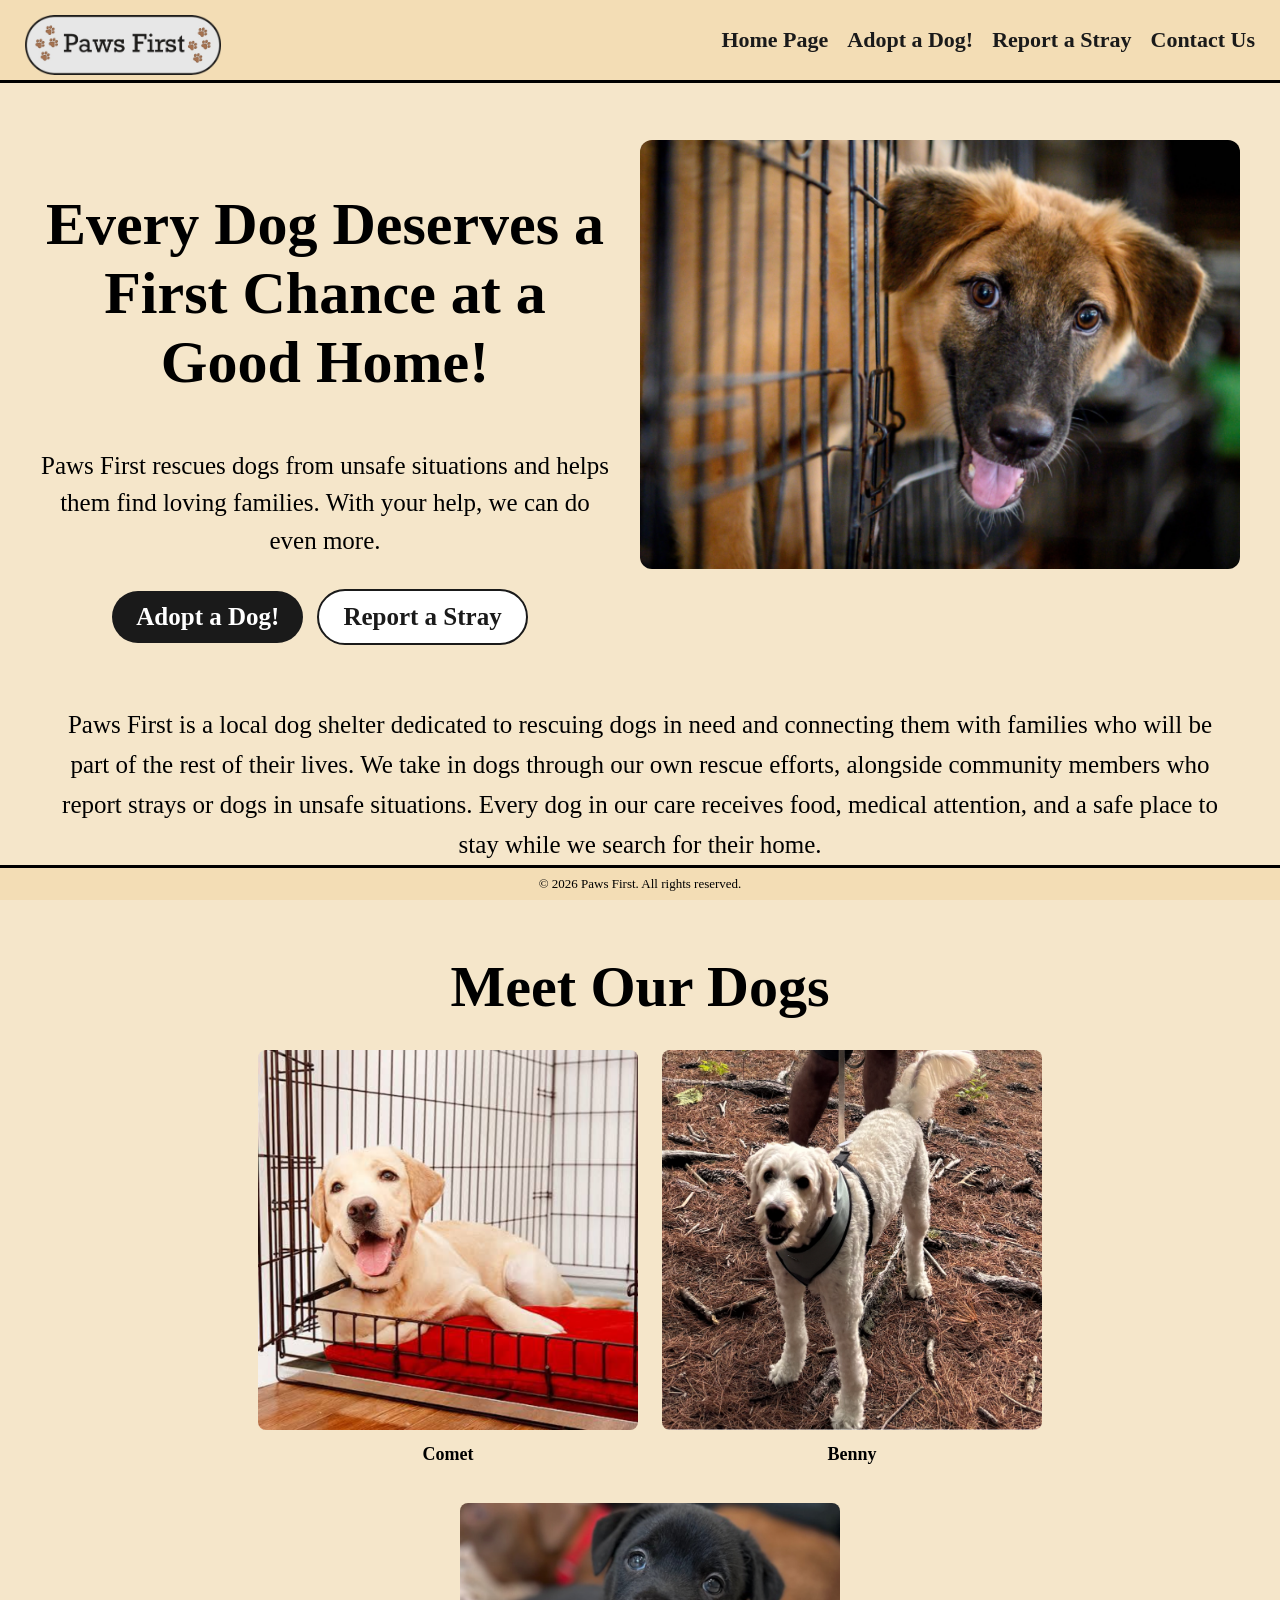
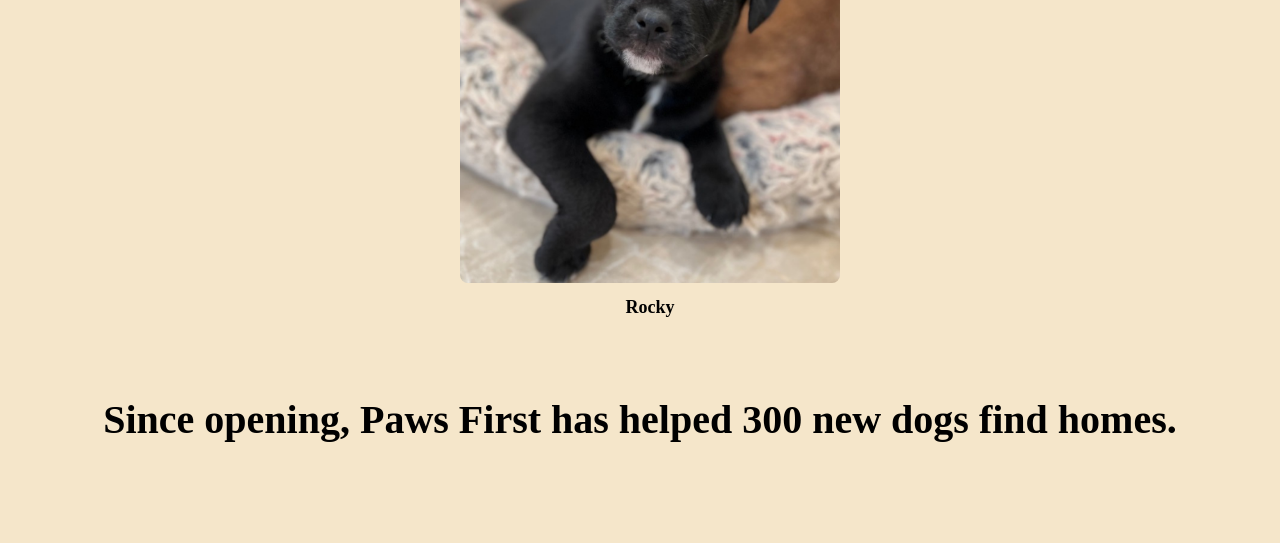
<file: index.html>
<!DOCTYPE html>
<html>
<head>
  <meta charset="UTF-8">
  <meta name="viewport" content="width=device-width, initial-scale=1.0">
  <title>Paws First Home</title>
  <link rel="stylesheet" href="styles.css">
</head>
<body class = "has-footer">

  <header class="site-header">
    <div class="logo"><img src="images/logo.png" style = "height: 60px"></div>
    <nav class="site-nav">
      <ul>
        <li><a href="index.html">Home Page</a></li>
        <li><a href="adoptable-dogs.html">Adopt a Dog!</a></li>
        <li><a href="report-stray.html">Report a Stray</a></li>
        <li><a href="contact.html">Contact Us</a></li>
      </ul>
    </nav>
  </header>

  <section class="hero">
    <div class="hero-text">
      <h1>Every Dog Deserves a First Chance at a Good Home!</h1>
      <p>Paws First rescues dogs from unsafe situations and helps them find loving families. With your help, we can do even more.</p>
      <div class="hero-buttons">
        <a href="adoptable-dogs.html" class="btn btn-primary">Adopt a Dog!</a>
        <a href="report-stray.html" class="btn btn-secondary">Report a Stray</a>
      </div>
    </div>
    <img src="images/dogHome.png" alt="Rescued dog looking through a kennel door" class="hero-image">
  </section>

  <section class="intro">
    <p>Paws First is a local dog shelter dedicated to rescuing dogs in need and connecting them with families who will
      be part of the rest of their lives. We take in dogs through our own rescue efforts, alongside community members
      who report strays or dogs in unsafe situations. Every dog in our care receives food, medical attention, and a
      safe place to stay while we search for their home.</p>
  </section>

  <section class="meet-dogs">
    <h2>Meet Our Dogs</h2>
    <div class="dog-cards">
      <div class="dog-card">
        <img src="images/dog1.png" alt="Comet, an adoptable dog at Paws First">
        <p>Comet</p>
      </div>
      <div class="dog-card">
        <img src="images/dog2.png" alt="Benny, an adoptable dog at Paws First">
        <p>Benny</p>
      </div>
      <div class="dog-card">
        <img src="images/dog3.png" alt="Rocky, an adoptable dog at Paws First">
        <p>Rocky</p>
      </div>
    </div>
  </section>

  <section class="impact-stat">
    Since opening, Paws First has helped 300 new dogs find homes.
  </section>

  <footer class="site-footer">
    <p>&copy; 2026 Paws First. All rights reserved.</p>
  </footer>

</body>
</html>
</file>
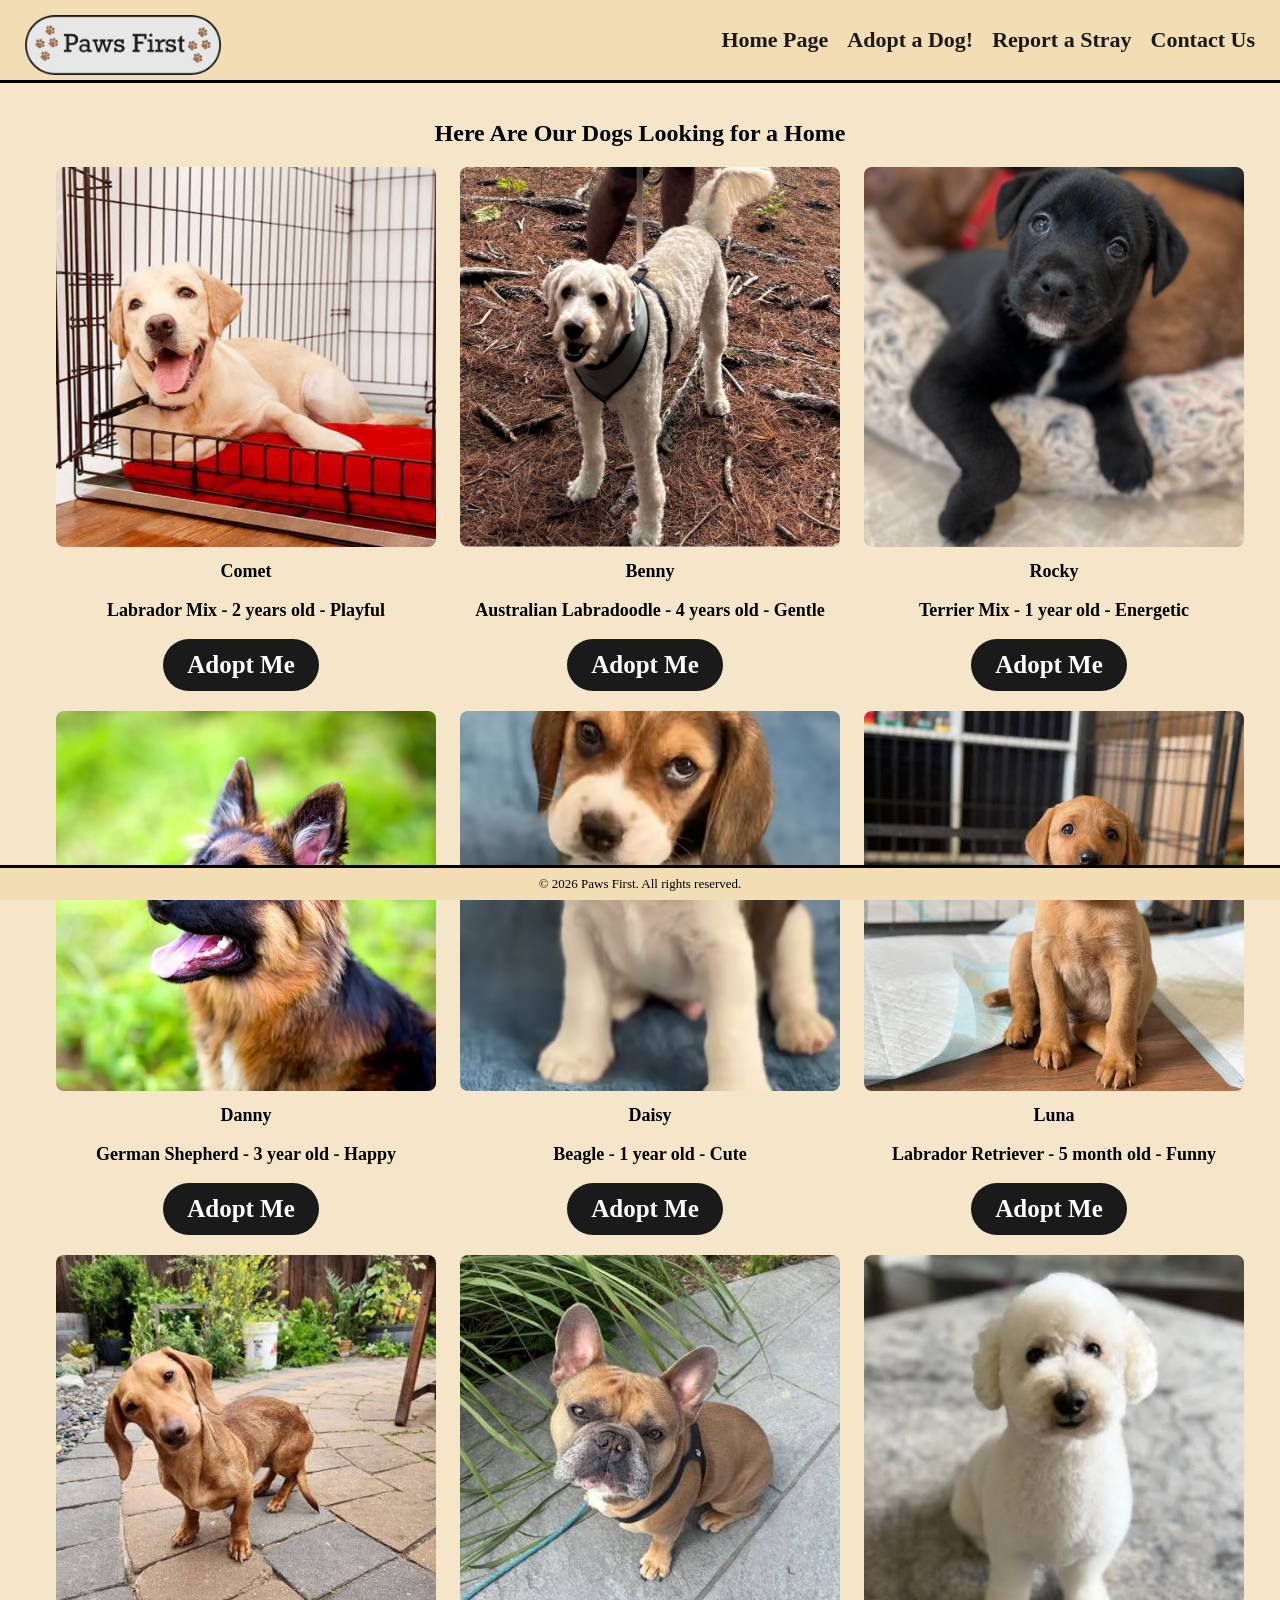
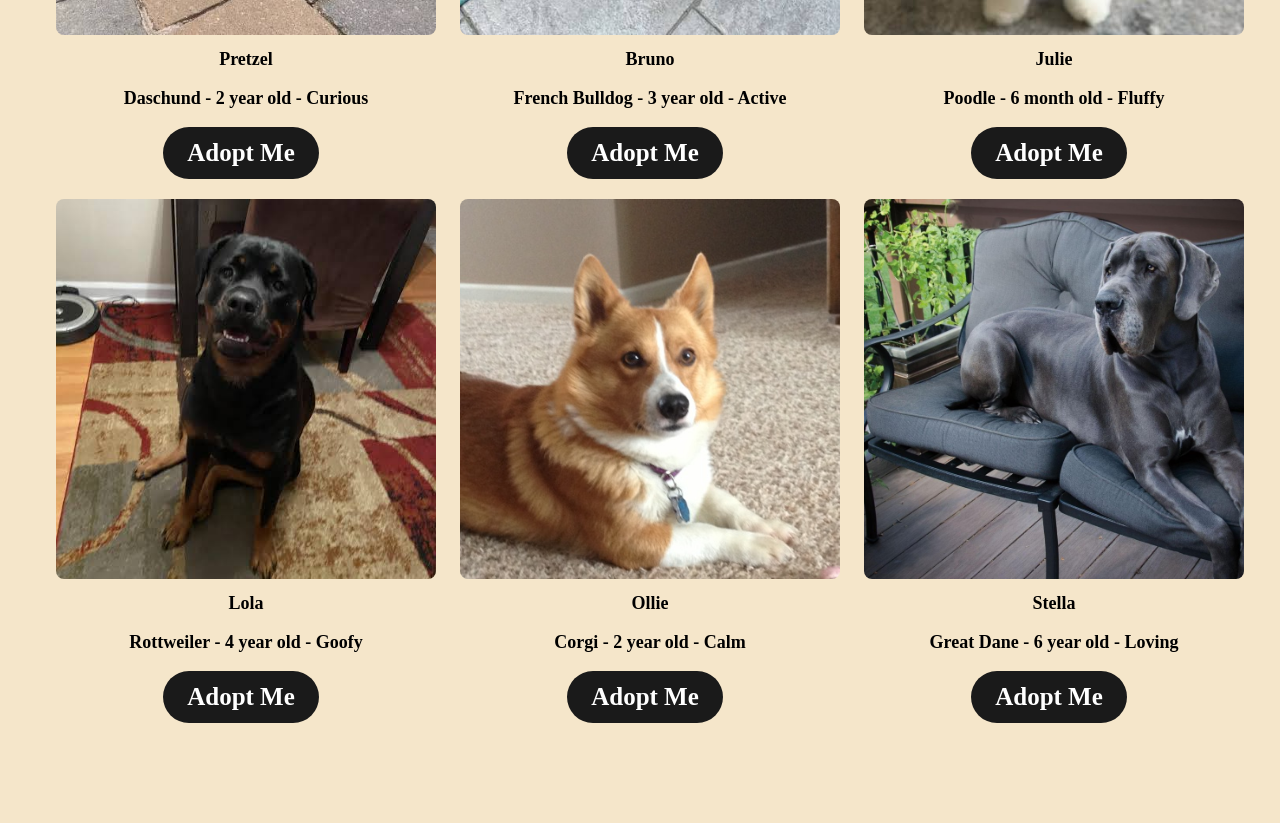
<file: adoptable-dogs.html>
<!DOCTYPE html>
<html>
<head>
  <meta charset="UTF-8">
  <meta name="viewport" content="width=device-width, initial-scale=1.0">
  <title>Paws First Adoptable Dogs</title>
  <link rel="stylesheet" href="styles.css">
</head>
<body class = "has-footer">

  <header class="site-header">
    <img src="images/logo.png" class="logo">
    <nav class="site-nav">
      <ul>
        <li><a href="index.html">Home Page</a></li>
        <li><a href="adoptable-dogs.html">Adopt a Dog!</a></li>
        <li><a href="report-stray.html">Report a Stray</a></li>
        <li><a href="contact.html">Contact Us</a></li>
      </ul>
    </nav>
  </header>

  <section class="adopt-intro">
    <h1 style = "text-align: center">Here Are Our Dogs Looking for a Home</h1>
  </section>

  <section class="dog-grid-section">
    <div class="dog-cards">
      <div class="dog-card">
        <img src="images/dog1.png">
        <p>Comet</p>
        <p class="dog-details">Labrador Mix - 2 years old - Playful</p>
        <a href="contact.html" class="btn btn-primary">Adopt Me</a>
      </div>
      <div class="dog-card">
        <img src="images/dog2.png">
        <p>Benny</p>
        <p class="dog-details">Australian Labradoodle - 4 years old - Gentle</p>
        <a href="contact.html" class="btn btn-primary">Adopt Me</a>
      </div>
      <div class="dog-card">
        <img src="images/dog3.png">
        <p>Rocky</p>
        <p class="dog-details">Terrier Mix - 1 year old - Energetic</p>
        <a href="contact.html" class="btn btn-primary">Adopt Me</a>
      </div>
      <div class="dog-card">
        <img src="images/dog4.png">
        <p>Danny</p>
        <p class="dog-details">German Shepherd - 3 year old - Happy</p>
        <a href="contact.html" class="btn btn-primary">Adopt Me</a>
      </div>
      <div class="dog-card">
        <img src="images/dog5.png">
        <p>Daisy</p>
        <p class="dog-details">Beagle - 1 year old - Cute</p>
        <a href="contact.html" class="btn btn-primary">Adopt Me</a>
      </div>
      <div class="dog-card">
        <img src="images/dog6.png">
        <p>Luna</p>
        <p class="dog-details">Labrador Retriever - 5 month old - Funny</p>
        <a href="contact.html" class="btn btn-primary">Adopt Me</a>
      </div>
      <div class="dog-card">
        <img src="images/dog7.png">
        <p>Pretzel</p>
        <p class="dog-details">Daschund - 2 year old - Curious</p>
        <a href="contact.html" class="btn btn-primary">Adopt Me</a>
      </div>
      <div class="dog-card">
        <img src="images/dog8.png">
        <p>Bruno</p>
        <p class="dog-details">French Bulldog - 3 year old - Active</p>
        <a href="contact.html" class="btn btn-primary">Adopt Me</a>
      </div>
      <div class="dog-card">
        <img src="images/dog9.png">
        <p>Julie</p>
        <p class="dog-details">Poodle - 6 month old - Fluffy</p>
        <a href="contact.html" class="btn btn-primary">Adopt Me</a>
      </div>
      <div class="dog-card">
        <img src="images/dog10.png">
        <p>Lola</p>
        <p class="dog-details">Rottweiler - 4 year old - Goofy</p>
        <a href="contact.html" class="btn btn-primary">Adopt Me</a>
      </div>
      <div class="dog-card">
        <img src="images/dog11.png">
        <p>Ollie</p>
        <p class="dog-details">Corgi - 2 year old - Calm</p>
        <a href="contact.html" class="btn btn-primary">Adopt Me</a>
      </div>
      <div class="dog-card">
        <img src="images/dog12.png">
        <p>Stella</p>
        <p class="dog-details">Great Dane - 6 year old - Loving</p>
        <a href="contact.html" class="btn btn-primary">Adopt Me</a>
      </div>
    </div>
  </section>

  <footer class="site-footer">
    <p>&copy; 2026 Paws First. All rights reserved.</p>
  </footer>

</body>
</html>
</file>
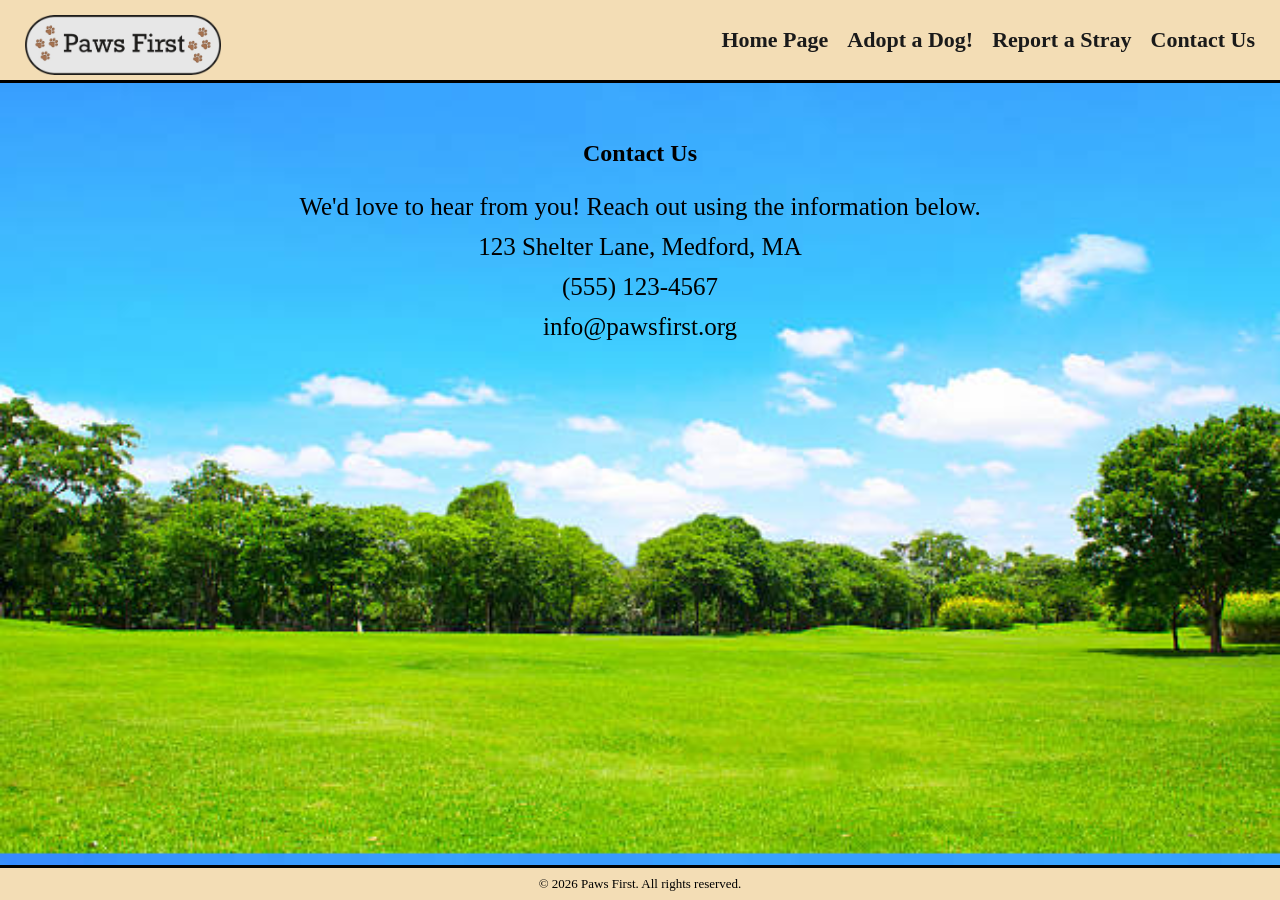
<file: contact.html>
<!DOCTYPE html>
<html>
<head>
  <meta charset="UTF-8">
  <meta name="viewport" content="width=device-width, initial-scale=1.0">
  <title>Paws First - Contact</title>
  <link rel="stylesheet" href="styles.css">
</head>
<body class="has-footer contact-bg">

  <header class="site-header">
    <img src="images/logo.png" class="logo">
    <nav class="site-nav">
      <ul>
        <li><a href="index.html">Home Page</a></li>
        <li><a href="adoptable-dogs.html">Adopt a Dog!</a></li>
        <li><a href="report-stray.html">Report a Stray</a></li>
        <li><a href="contact.html">Contact Us</a></li>
      </ul>
    </nav>
  </header>

  <section class="intro">
    <h1 style="text-align: center">Contact Us</h1>
    <p style="text-align: center">We'd love to hear from you! Reach out using the information below.</p>
    <p style="text-align: center">123 Shelter Lane, Medford, MA<br>(555) 123-4567<br>info@pawsfirst.org</p>
  </section>

  <footer class="site-footer">
    <p>&copy; 2026 Paws First. All rights reserved.</p>
  </footer>

</body>
</html>
</file>
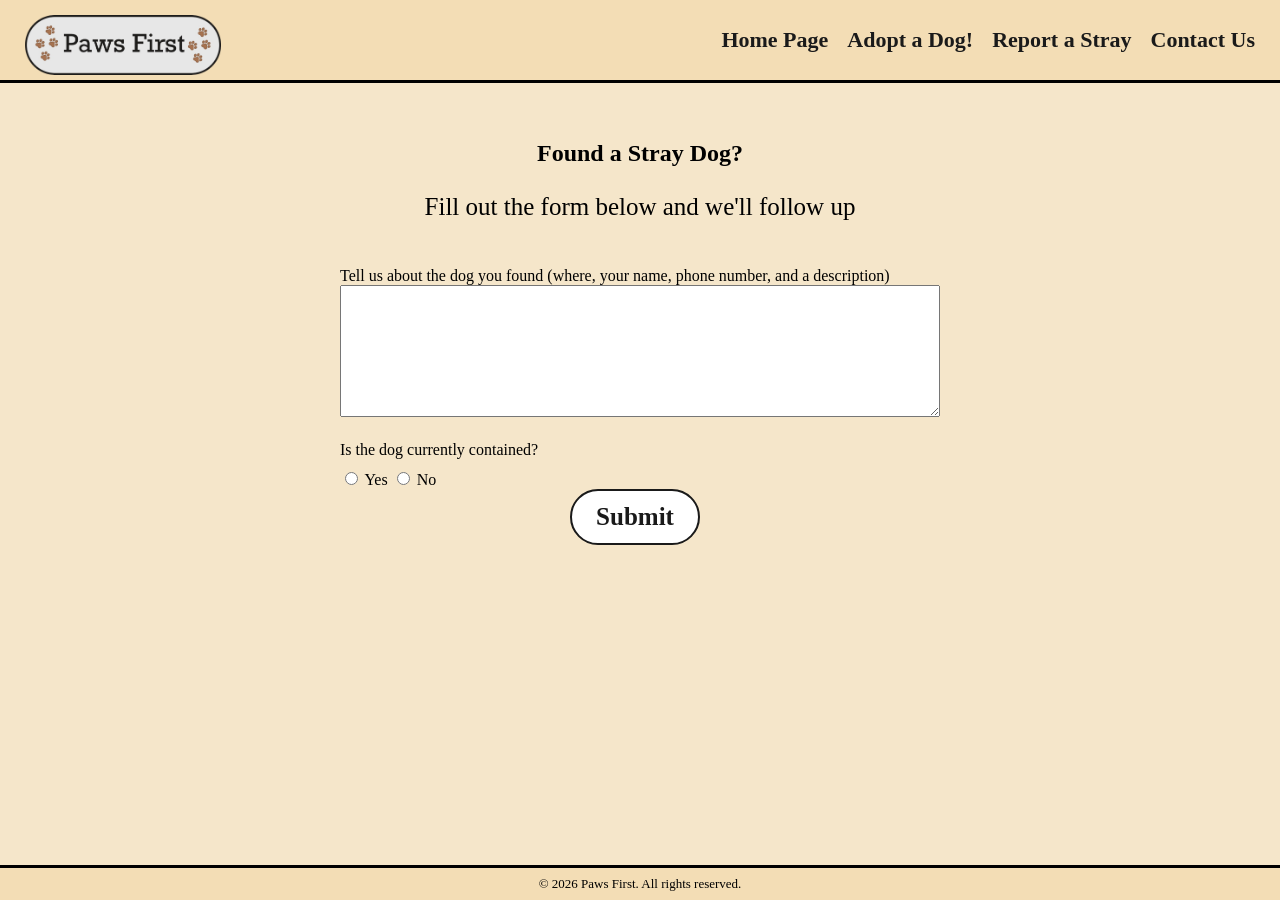
<file: report-stray.html>
<!DOCTYPE html>
<html lang="en">
<head>
  <meta charset="UTF-8">
  <meta name="viewport" content="width=device-width, initial-scale=1.0">
  <title>Paws First - Report a Stray</title>
  <link rel="stylesheet" href="styles.css">
  <style>
    .report-form {
      max-width: 600px;
      margin: 0 auto;
    }

    .form-group {
      margin-bottom: 20px;
    }

    .form-group textarea {
      width: 100%;
      padding: 8px;
      box-sizing: border-box;
      font-size: 16px;
    }

    .form-buttons {
      text-align: center;
    }
  </style>
</head>
<body>

  <header class="site-header">
    <div class="logo"><img src="images/logo.png" style="height: 60px"></div>
    <nav class="site-nav">
      <ul>
        <li><a href="index.html">Home Page</a></li>
        <li><a href="adoptable-dogs.html">Adopt a Dog!</a></li>
        <li><a href="report-stray.html">Report a Stray</a></li>
        <li><a href="contact.html">Contact Us</a></li>
      </ul>
    </nav>
  </header>

  <section class="intro">
    <h1 style="text-align: center">Found a Stray Dog?</h1>
    <p style="text-align: center">Fill out the form below and we'll follow up</p>
  </section>

  <section class="intro">
    <form method="get" action="#" class="report-form">

      <div class="form-group">
        <label for="details">Tell us about the dog you found (where, your name, phone number, and a description)</label>
        <textarea id="details" name="details" rows="6" cols="40"></textarea>
      </div>

      <label>Is the dog currently contained?</label>
      <div style = "padding-top: 10px">
        <input type="radio" id="containedYes" name="contained" value="yes"> <label for="containedYes">Yes</label>
        <input type="radio" id="containedNo" name="contained" value="no"> <label for="containedNo">No</label>
      </div>

      <div class="form-buttons">
        <a href="report-stray.html" class="btn btn-secondary">Submit</a>
      </div>

    </form>
  </section>

  <footer class="site-footer">
    <p>&copy; 2026 Paws First. All rights reserved.</p>
  </footer>

</body>
</html>
</file>
<file: styles.css>
.site-header {
  position: fixed;
  top: 0;
  left: 0;
  right: 0;
  background-color: #f3ddb5;
  border-bottom: 3px solid #000;
  padding: 15px 25px 5px 25px;
  overflow: hidden;
}

.logo {
  float: left;
  height: 60px;
}

.site-nav {
  float: right;
}

.site-nav ul {
  list-style-type: none;
  margin: 0;
  padding: 0;
}

.site-nav li {
  display: inline-block;
  margin-left: 5px;
}

.site-nav a {
  text-decoration: none;
  color: #1a1a1a;
  font-family: Georgia, 'Times New Roman', serif;
  font-weight: bold;
  font-size: 22px;
  margin-left: 10px;
  line-height: 50px;
}

.site-nav a:hover {
  color: #025bf6;
}

body {
  margin: 0;
  padding-top: 100px;
  background-color: #f5e6ca;

}

.hero {
  padding: 40px;
  overflow: hidden;
}

.hero-text {
  float: left;
  width: 50%;
  box-sizing: border-box;
  padding-right: 30px;
  text-align: center;
}

.hero-image {
  float: right;
  width: 50%;
  border-radius: 12px;
}

.hero-text h1 {
  font-family: Georgia, 'Times New Roman', serif;
  font-size: 60px;
}

.hero-text p {
  font-size: 25px;
  line-height: 1.5;
  margin-bottom: 30px;
}

.btn {
  display: inline-block;
  text-decoration: none;
  font-family: Georgia, 'Times New Roman', serif;
  font-weight: bold;
  font-size: 25px;
  padding: 12px 24px;
  border-radius: 30px;
  margin-right: 10px;
}

.btn-primary {
  background-color: #1a1a1a;
  color: #fff;
}

.btn-primary:hover {
  background-color: #025bf6;
}

.btn-secondary {
  background-color: #fff;
  color: #1a1a1a;
  border: 2px solid #1a1a1a;
}

.btn-secondary:hover {
  border-color: #025bf6;
  color: #025bf6;
}

.intro, .meet-dogs, .impact-stat {
  padding: 20px 60px;
}

.intro p {
  font-size: 25px;
  line-height: 1.6;
  max-width: 1200px;
  margin: 0 auto;
  text-align: center;
}

.meet-dogs h2 {
  font-family: Georgia, 'Times New Roman', serif;
  font-size: 58px;
  text-align: center;
  margin-bottom: 30px;
}

.dog-cards {
  text-align: center;
}

.dog-card {
  display: inline-block;
  margin: 0 0px 20px 20px;
  vertical-align: top;
}

.dog-card img {
  height: 380px;
  width: 380px;
  object-fit: cover;
  border-radius: 8px;
}

.dog-card p {
  font-family: Georgia, 'Times New Roman', serif;
  font-weight: bold;
  font-size: 18px;
  margin-top: 10px;
} 

.see-all-link:hover {
  color: #025bf6;
}

.impact-stat {
  text-align: center;
  font-family: Georgia, 'Times New Roman', serif;
  font-size: 40px;
  font-weight: bold;
  margin: 0;
}

.site-footer {
  position: fixed;
  bottom: 0;
  left: 0;
  right: 0;
  border-top: 3px solid #000;
  background-color: #f3ddb5;
  text-align: center;
  padding: 8px;
}

.site-footer p {
  margin: 0;
  font-size: 13px;
}

body.has-footer {
  padding-bottom: 80px;
}
.contact-bg {
  background-image: url("images/background.png");
  background-size: cover;
}

@media (max-width: 600px) {
  .site-header {
    padding: 10px 15px;
  }

  .logo {
    height: 40px;
  }

  .site-nav a {
    font-size: 10px;
    margin-left: 5px;
    line-height: 30px;
  }

  .hero-text,
  .hero-image {
    width: 100%;
  }

  .hero-text h1 {
    font-size: 32px;
  }

  .hero-text p {
    font-size: 16px;
  }

  .meet-dogs h2 {
    font-size: 32px;
  }

  .impact-stat {
    font-size: 22px;
  }

  .intro p {
    font-size: 16px;
  }

}
</file>
